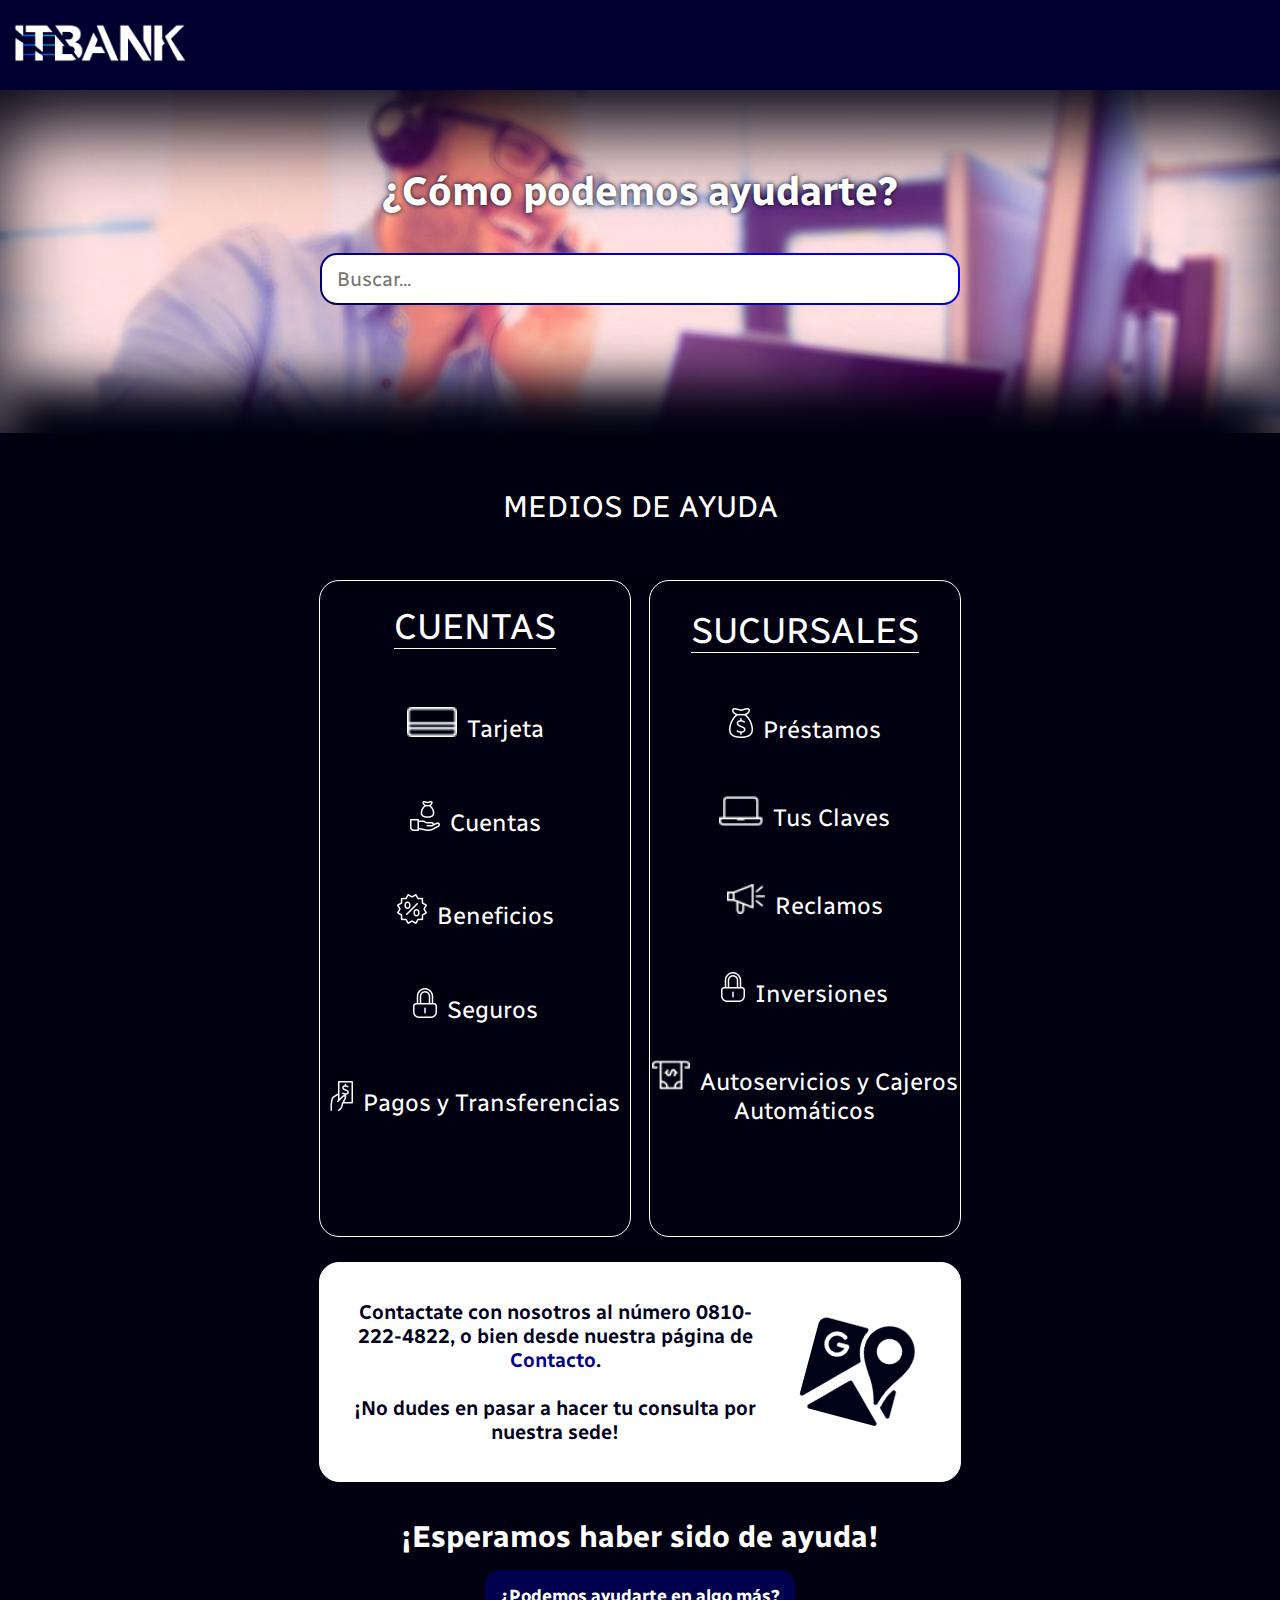
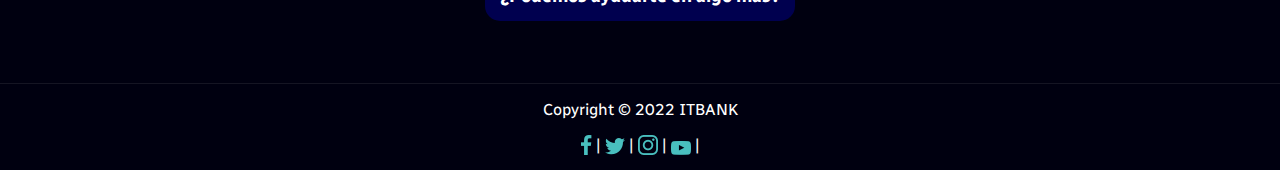
<file: ayuda.html>
<!DOCTYPE html>
<html lang="es">
  <head>
    <meta charset="UTF-8" />
    <meta http-equiv="X-UA-Compatible" content="IE=edge" />
    <meta name="viewport" content="width=device-width, initial-scale=1.0" />
    <title>ITBANK - Ayuda</title>
    <link rel="stylesheet" href="ayuda.css" />
    <link
      href="https://file.myfontastic.com/bZZvQAjNp33makG3Kr9V8f/icons.css"
      rel="stylesheet"
      <link
      rel="preconnect"
      href="https://fonts.googleapis.com"
    />
    <link rel="preconnect" href="https://fonts.googleapis.com" />
    <link rel="preconnect" href="https://fonts.gstatic.com" crossorigin />
    <link
      href="https://fonts.googleapis.com/css2?family=Radio+Canada:wght@300&display=swap"
      rel="stylesheet"
    />
    <link rel="icon" href="./imagenes/itbank-logo.png" />
  </head>

  <body>
    <nav class="navbar">
      <img src="./imagenes/lista.png" alt="Menú" class="menu" />
      <a href="index.html" class="link-titulo" title="Home"
        ><img src="./imagenes/itbank.png" alt="ITBANK" class="titulo"
      /></a>
    </nav>

    <header class="inicio">
      <h1 class="pregunta">¿Cómo podemos ayudarte?</h1>
      <div class="buscador">
        <div class="fondo">
          <input type="text" class="input" placeholder="Buscar..." />
          <a href="" class="boton">
            <i class="icon-search"></i>
          </a>
        </div>
      </div>
      <link
        href="https://file.myfontastic.com/bZZvQAjNp33makG3Kr9V8f/icons.css"
        rel="stylesheet"
      />
    </header>

    <div class="sombra">
      <p>Medios de ayuda</p>
    </div>

    <main class="grid-container">
      <div>
        <ul class="grid1">
          <li class="titulito">CUENTAS</li>
          <li><img src="./imagenes/tarjetas1.png" alt="Targeta" />Tarjeta</li>
          <li><img src="./imagenes/cuenta.png" alt="Cuentas" />Cuentas</li>
          <li>
            <img src="./imagenes/beneficios1.png" alt="Beneficios" />Beneficios
          </li>
          <li><img src="./imagenes/seguros1.png" alt="Seguros" />Seguros</li>
          <li>
            <img src="./imagenes/pagos1.png" alt="Pagos" />Pagos y
            Transferencias
          </li>
        </ul>
      </div>
      <div>
        <ul class="grid2">
          <li class="titulito">SUCURSALES</li>
          <li>
            <img src="./imagenes/prestamos4.png" alt="Seguros" />Préstamos
          </li>
          <li>
            <img src="./imagenes/tus_claves1.png" alt="Seguros" />Tus Claves
          </li>
          <li><img src="./imagenes/reclamos1.png" alt="Seguros" />Reclamos</li>
          <li>
            <img src="./imagenes/seguros1.png" alt="Seguros" />Inversiones
          </li>
          <li>
            <img
              src="./imagenes/autoservicios1.png"
              alt="Seguros"
            />Autoservicios y Cajeros Automáticos
          </li>
        </ul>
      </div>
      <div class="grid3">
        <p>
          Contactate con nosotros al número 0810-222-4822, o bien desde nuestra
          página de <a href="contactanos.html">Contacto</a>.
        </p>
        <p>¡No dudes en pasar a hacer tu consulta por nuestra sede!</p>
        <a
          href="https://www.google.com/maps/place/ITBA+Sede+Rectorado/@-34.6439222,-58.4087625,14.38z/data=!4m5!3m4!1s0x95a335326563a44b:0x687ed059ee29af95!8m2!3d-34.6417149!4d-58.4063908"
          target="_blank"
          title="ITBANK"
          ><img class="mapita" src="./imagenes/mapita.png" alt="Sede"
        /></a>
      </div>
    </main>

    <p class="texto-final">¡Esperamos haber sido de ayuda!</p>

    <div class="boton-final">
      <a href="contactanos.html" title="Contacto"
        >¿Podemos ayudarte en algo más?</a
      >
    </div>

    <footer class="extra">
      <p>Copyright © 2022 ITBANK</p>
      <p>
        <img src="/imagenes/AA010santander_Bank_branch_Santand.png" alt="" /> |
        <img src="/imagenes/AA010santander_Bank_branch_Santand1.png" alt="" /> |
        <img src="./imagenes/AA010santander_Bank_branch_Santand2.png" alt="" />
        |
        <img src="./imagenes/AA010santander_Bank_branch_Santand3.png" alt="" />
        |
      </p>
    </footer>
  </body>
</html>
</file>
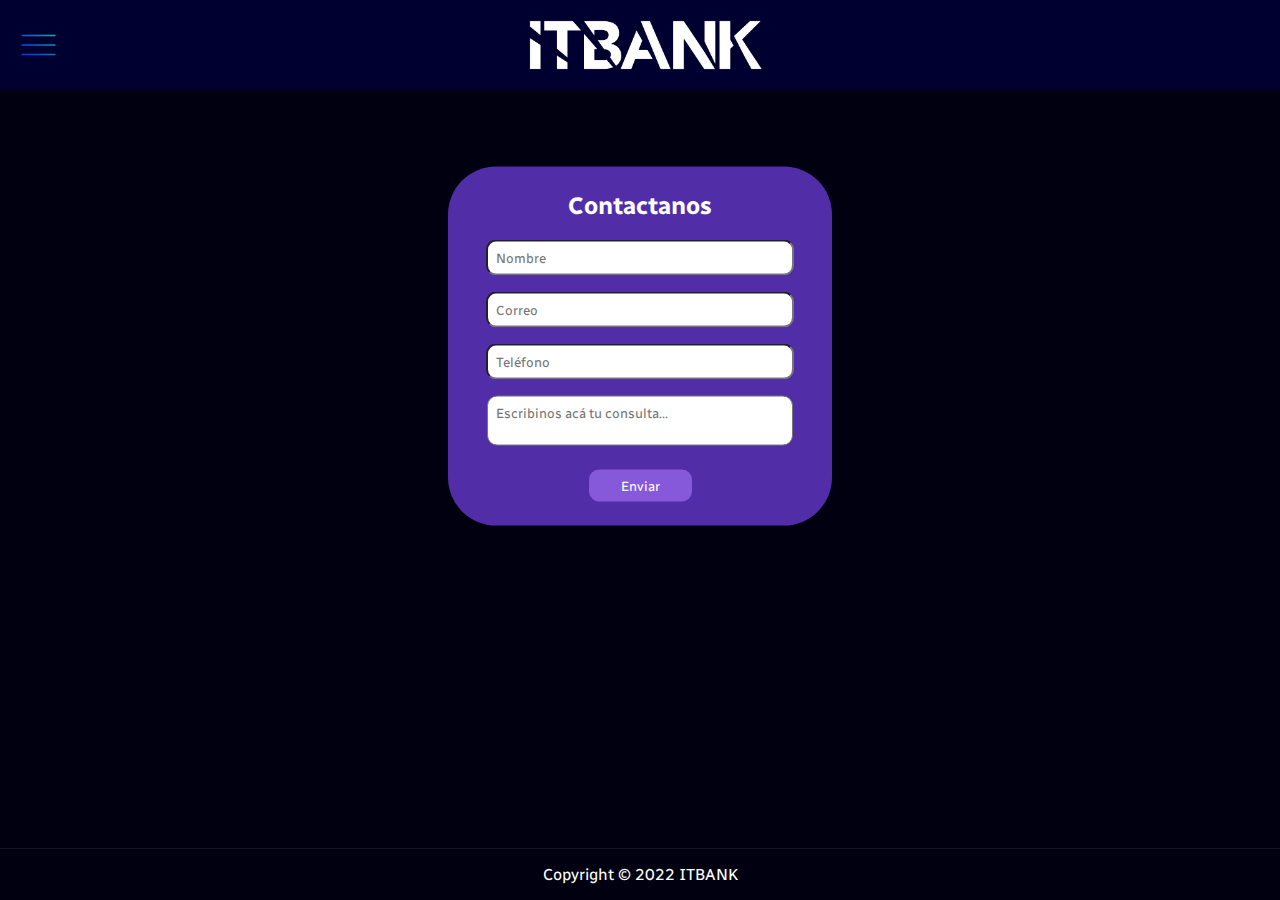
<file: contactanos.html>
<!DOCTYPE html>
<html lang="en">
  <head>
    <meta charset="UTF-8" />
    <meta http-equiv="X-UA-Compatible" content="IE=edge" />
    <meta name="viewport" content="width=device-width, initial-scale=1.0" />
    <link rel="stylesheet" href="./contactanos.css" />
    <link
      rel="preconnect"
      href="https://file.myfontastic.com/bZZvQAjNp33makG3Kr9V8f/icons.css"
    />
    <link rel="preconnect" href="https://fonts.googleapis.com" />
    <link rel="preconnect" href="https://fonts.gstatic.com" crossorigin />
    <link
      href="https://fonts.googleapis.com/css2?family=Radio+Canada:wght@300&display=swap"
      rel="stylesheet"
    />
    <title>ITBANK-Contactanos</title>
    <link rel="icon" href="./imagenes/itbank-logo.png" />
  </head>
  <body>
    <nav class="navbar">
      <img src="./IMAGENES/lista.png" alt="Menú" class="menu" />
      <a href="index.html" class="link-titulo"
        ><img src="./IMAGENES/ITBANK.logo.png" alt="ITBANK" class="titulo"
      /></a>
    </nav>
    <div class="contactanos"></div>
    <div class="container">
      <form action="" class="form-container">
        <h2>Contactanos</h2>
        <input type="text" class="mb-2" placeholder="Nombre" />
        <input type="text" class="mb-2" placeholder="Correo" />
        <input type="text" class="mb-2" placeholder="Teléfono" />
        <textarea
          name="Mensaje"
          class="mb-2"
          placeholder="Escribinos acá tu consulta..."
        ></textarea>
        <button>Enviar</button>
      </form>
    </div>
    <footer class="extra">
      <p>Copyright © 2022 ITBANK</p>
    </footer>
  </body>
</html>
</file>
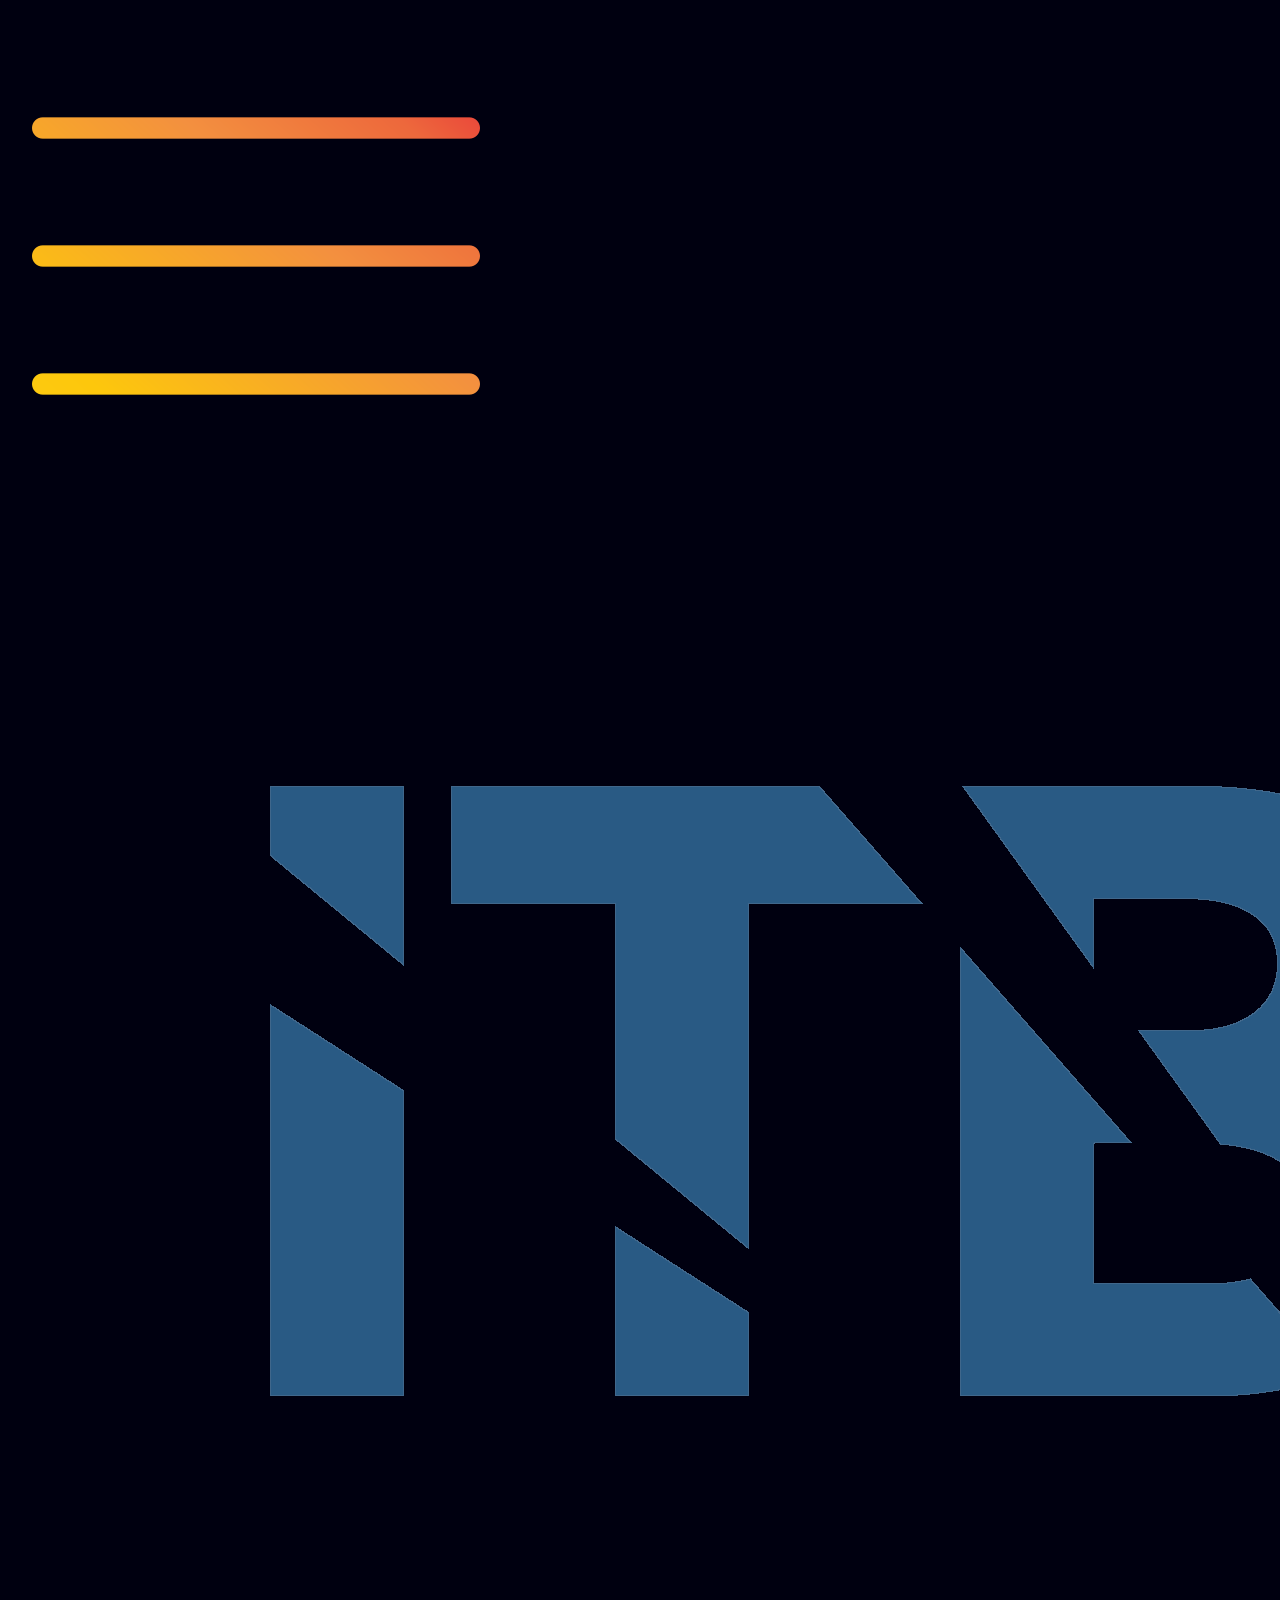
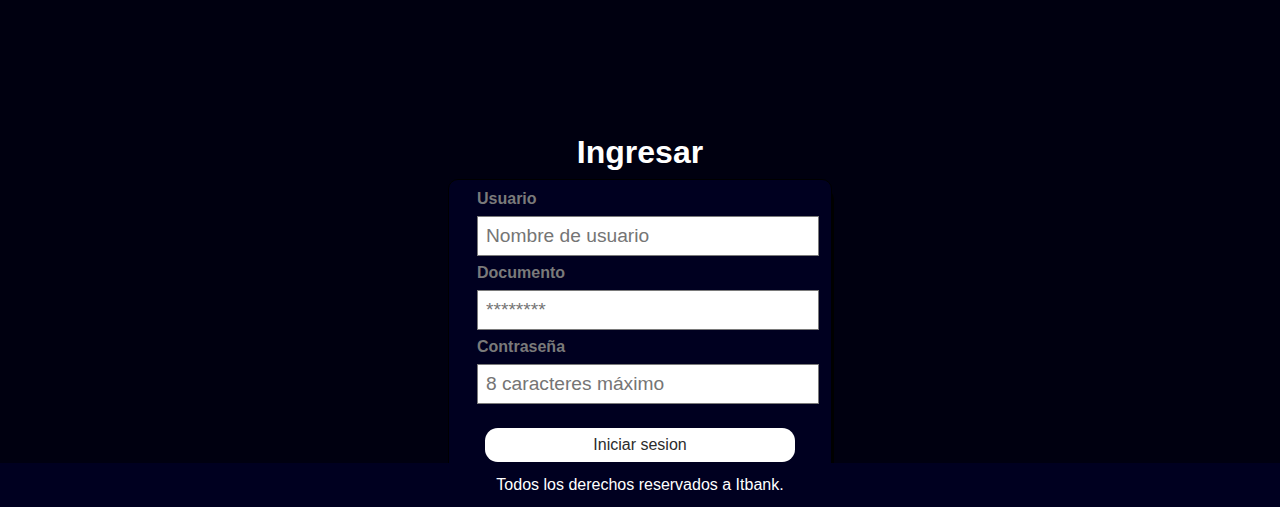
<file: idex.html>
<!DOCTYPE html>
<html lang="en">
  <head>
    <meta charset="UTF-8" />
    <meta http-equiv="X-UA-Compatible" content="IE=edge" />
    <meta name="viewport" content="width=device-width, initial-scale=1.0" />
    <link href="styles.css" rel="stylesheet" />
    <link rel="preconnect" href="https://fonts.googleapis.com" />
    <link rel="preconnect" href="https://fonts.gstatic.com" crossorigin />
    <link
      href="https://fonts.googleapis.com/css2?family=Radio+Canada:wght@600&display=swap"
      rel="stylesheet"
    />
    <link rel="icon" href="/imagenes/itbank-logo.png" />
    <title>Log in Itbank</title>
  </head>
  <body>
    <header>
      <nav class="navbar">
        <img src="./imagenes/lista.png" alt="Menú" class="menu" />
        <a href="index.html" class="link-titulo" title="Home"
          ><img src="./imagenes/itbank.png" alt="ITBANK" class="titulo"
        /></a>
      </nav>
    </header>
    <section>
      <h1>Ingresar</h1>
      <div id="formulario">
        <form action="#">
          <label for="usuario">Usuario</label>
          <input
            type="text"
            id="usuario"
            name="usuario"
            placeholder="Nombre de usuario"
          />
          <label for="documento">Documento</label>
          <input
            type="documneto"
            id="documento"
            name="documento"
            placeholder="********"
          />
          <label for="contraseña">Contraseña</label>
          <input
            type="password"
            id="contraseña"
            name="contraseña"
            placeholder="8 caracteres máximo"
          />

          <div class="boton">
            <input
              type="submit"
              value="Iniciar sesion"
              name="Iniciar Sesion"
              id="Iniciar-sesion"
            />
          </div>
          <div id="cuenta">
            <spam>¿No tenes cuenta?</spam> <a href="#">Registrate</a>
          </div>
        </form>
      </div>
    </section>
    <footer>Todos los derechos reservados a Itbank.</footer>
  </body>
</html>
</file>
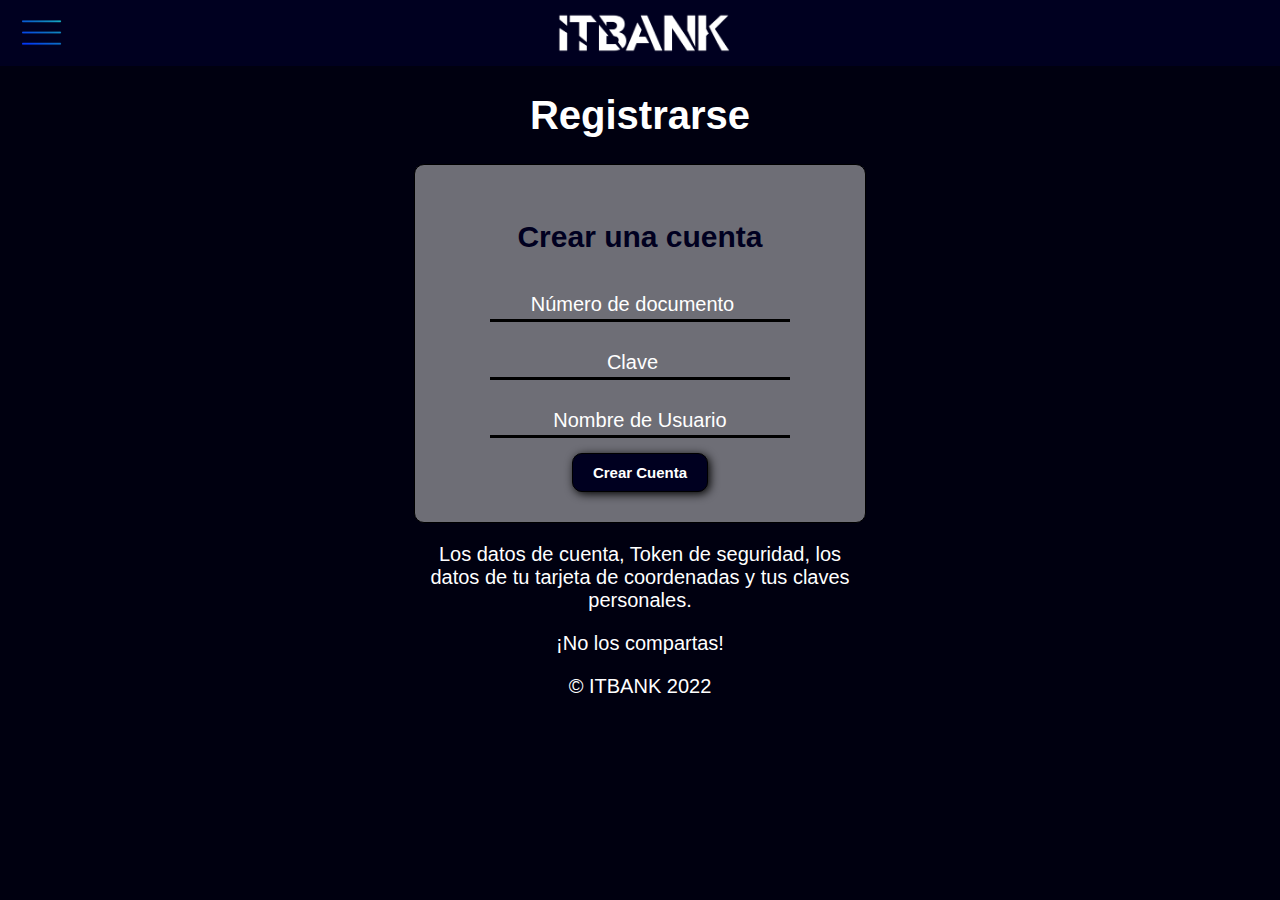
<file: regis.html>
<!DOCTYPE html>
<html lang="es">
    <head>
        <meta charset="UTF-8">
        <meta http-equiv="X-UA-Compatible" content="IE=edge">
        <meta name="viewport" content="width=device-width, initial-scale=1.0">
        <title> Registrar</title>
        <link rel="stylesheet" href="index.css">
    </head>
    <body>
        <div class="wrapper">
            <div class="header">
                <img src="lista.png" alt="Menú" class="menu">
                <img src="itbank.png" alt="ITBANK" class="titulo">
            </div>
            <div class="regis">
                <h1> Registrarse</h1>
            </div>
            <div class="container">
                <h2>Crear una cuenta</h2>
                <input class="form-input" type="number" id="dni" placeholder="Número de documento">
                <input class="form-input" type="number" id="clave" placeholder="Clave">
                <input class="form-input" type="text" id="usuario" placeholder="Nombre de Usuario">
                <button>Crear Cuenta</button>
            </div>
            <footer>
                <div class="save">
                    <p>Los datos de cuenta, Token de seguridad, los datos de tu tarjeta de coordenadas y tus claves personales.</p>
                    <p>¡No los compartas! </p>
                    <p>&copy; ITBANK 2022</p>
                </div>
            </footer>
        </div>
    </body>
</html>
</file>
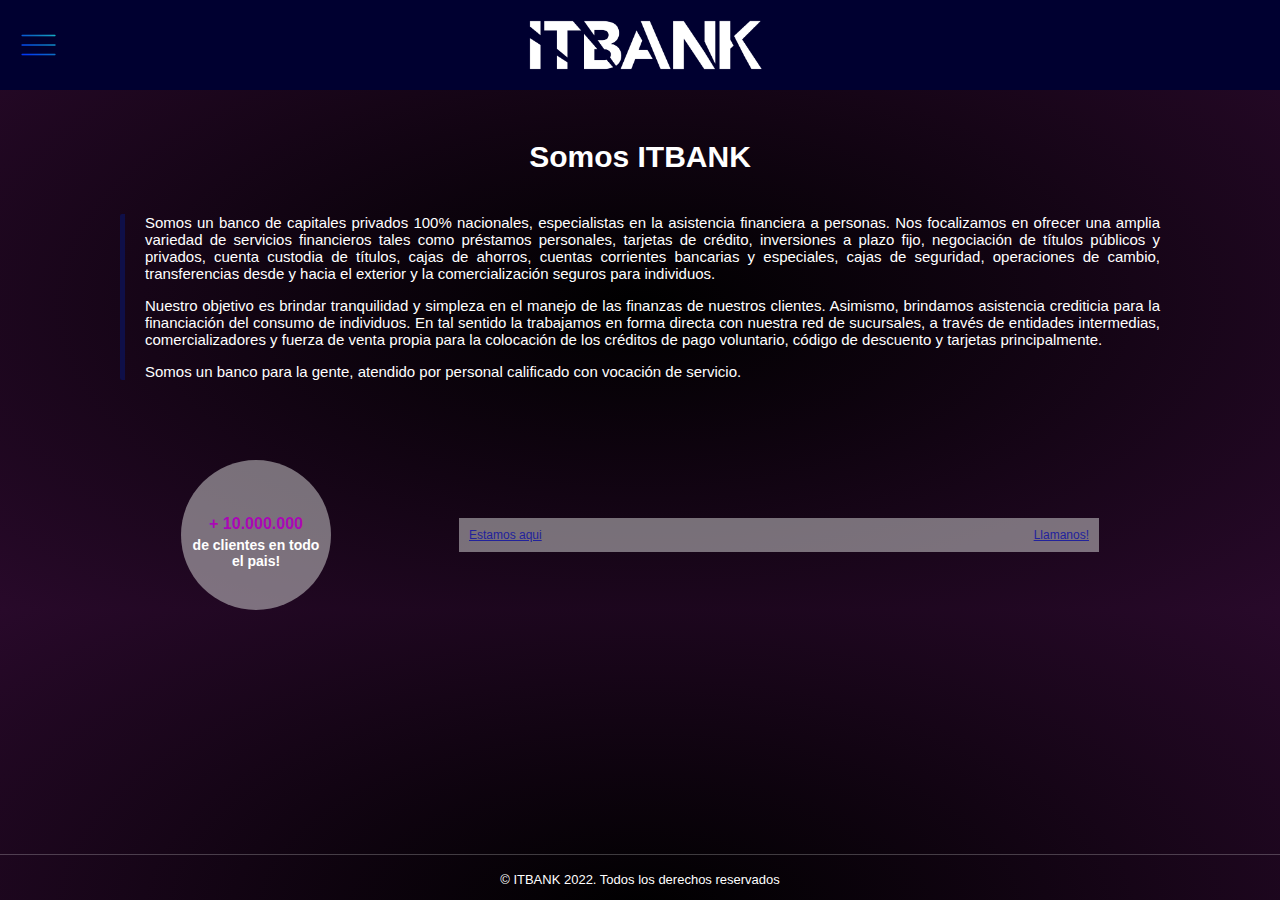
<file: mio/nosotros.html>
<!DOCTYPE html>
<html lang="en">
  <head>
    <meta charset="UTF-8" />
    <meta http-equiv="X-UA-Compatible" content="IE=edge" />
    <meta name="viewport" content="width=device-width, initial-scale=1.0" />
    <title>ITBANK - Nosotros</title>
    <link rel="stylesheet" href="nosotros.css" />
    <link rel="icon" href="../imagenes/itbank-logo.png" />
  </head>
  <body>
    <nav class="navegador">
        <img src="lista.png" alt="Menu" class="menu" />
        <a href="../index.html" class="link-titulo"
          ><img src="itbank.png" alt="ITBANK" class="banco"
        /></a>
      </nav>
      <!-- <img src="banco.jpg" alt="bancoitba" class="bancoitba" /> -->
      <div class="titulo">
        <h1>Somos ITBANK</h1>
      </div>

      <div class="parrafos">
        <p>
          Somos un banco de capitales privados 100% nacionales, especialistas en
          la asistencia financiera a personas. Nos focalizamos en ofrecer una
          amplia variedad de servicios financieros tales como préstamos
          personales, tarjetas de crédito, inversiones a plazo fijo, negociación
          de títulos públicos y privados, cuenta custodia de títulos, cajas de
          ahorros, cuentas corrientes bancarias y especiales, cajas de
          seguridad, operaciones de cambio, transferencias desde y hacia el
          exterior y la comercialización seguros para individuos.
        </p>
        <p>
          Nuestro objetivo es brindar tranquilidad y simpleza en el manejo de
          las finanzas de nuestros clientes. Asimismo, brindamos asistencia
          crediticia para la financiación del consumo de individuos. En tal
          sentido la trabajamos en forma directa con nuestra red de sucursales,
          a través de entidades intermedias, comercializadores y fuerza de venta
          propia para la colocación de los créditos de pago voluntario, código
          de descuento y tarjetas principalmente.
        </p>
        <p>
          Somos un banco para la gente, atendido por personal calificado con
          vocación de servicio.
        </p>
        <!-- <div class="linea-v"></div> -->
      </div>
      <div class="posicion">
      <div class="burbuja">
        <p class="millon">+ 10.000.000</p>
        <p>de clientes en todo el pais!</p>
      </div>
      <div class="link">
        <a
          class="direccion"
          href="https://www.google.com.ar/maps/place/ITBA+Sede+Rectorado/@-34.6417148,-58.4108755,17z/data=!3m1!4b1!4m5!3m4!1s0x95a335326563a44b:0x687ed059ee29af95!8m2!3d-34.6417149!4d-58.4063908"
          >Estamos aqui
        </a>
        <a class="telefono" href="tel:+34678567876"> Llamanos!</a>
      </div>
    </div>
      <footer>
        <div class="hr"></div>
          <p class="ending">
            &copy; ITBANK 2022. Todos los derechos reservados
          </p>
        </div>
      </footer>
    </div>
  </body>
</html>
</file>
<file: ayuda.css>
* {
  font-family: "Radio Canada", sans-serif;
  list-style-type: none;
}

body {
  margin: 0;
  box-sizing: border-box;
  background-color: #000010;
}

.navbar {
  display: flex;
  width: 100%;
  height: 10vh;
  background-color: #000030;
  justify-content: center;
  align-items: center;
  top: 0vh;
  position: sticky;
  z-index: 10;
}

.menu {
  height: auto;
  width: 3%;
  position: absolute;
  left: 1.5%;
  align-self: center;
  filter: invert(1);
  cursor: pointer;
  min-width: 35px;
}

.titulo {
  height: 70%;
  width: 15%;
  object-fit: cover;
  filter: brightness(10);
  cursor: pointer;
  min-width: 150px;
}

.inicio {
  width: 100%;
  height: 20%;
  background-color: #000010;
  background-image: url("./imagenes/atencion.jpg");
  background-repeat: no-repeat;
  background-size: cover;
  padding-top: 6%;
  padding-bottom: 10%;
  box-shadow: 0 40px 80px #000010 inset;
}

.pregunta {
  color: #fff;
  font-size: 40px;
  text-align: center;
  margin-bottom: 3%;
  margin-top: 0;
  color: #fff;
  text-shadow: 0px 0px 5px #000020;
  font-weight: bold;
}

.buscador {
  width: 50%;
  background: linear-gradient(15deg, #000050 0%, #0000ff 100%);
  border-radius: 17px;
  height: 52px;
  margin-left: 25%;
  display: flex;
  align-items: center;
  justify-content: center;
}

.fondo {
  width: 99.4%;
  background: #fff;
  border-radius: 15px;
  height: 92%;
  display: flex;
  align-items: center;
  justify-content: space-between;
  margin-left: 0.017%;
}

.input {
  border: none;
  background: none;
  outline: none;
  margin-left: 2%;
  font-size: 20px;
  font-weight: normal;
  width: 100%;
}

.boton {
  text-decoration: none;
  color: grey;
  margin-top: 4px;
  margin-right: 2%;
  height: max-content;
  width: max-content;
}

.sombra {
  width: 100%;
  box-shadow: 0 -50px 50px #000010;
  height: 10%;
  color: #fff;
  text-transform: uppercase;
  text-align: center;
  padding: 2% 0;
  font-size: 30px;
  background-color: #000010;
}

.grid-container {
  margin-left: 25%;
  width: 50%;
  height: 100vh;
  display: grid;
  justify-items: center;
  color: #fff;
  grid-template-columns: 1fr 1fr;
  grid-template-rows: 3fr 1fr;
  column-gap: 3%;
  row-gap: 3%;
}

.grid-container div {
  border: 1px solid #fff;
  height: 100%;
  width: 100%;
  border-radius: 20px;
  text-align: center;
}

.grid-container li {
  cursor: pointer;
}

.grid1 img {
  height: 30px;
  width: auto;
  filter: brightness(1000%);
  padding-right: 10px;
}

.grid1 {
  display: grid;
  font-size: 150%;
  gap: 20%;
  justify-content: center;
  align-items: center;
  grid-template-rows: 3fr repeat(5, 1fr);
  padding: 0;
}

.grid1 li {
  width: max-content;
  justify-self: center;
}

.grid1 li:hover {
  text-decoration: underline;
}

.titulito {
  border-bottom: 1px solid #fff;
  width: max-content;
  justify-self: center;
  font-size: 150%;
  cursor: default !important;
}

.titulito:hover {
  text-decoration: none !important;
  cursor: default;
}

.grid2 img {
  height: 30px;
  width: auto;
  filter: brightness(1000%);
  padding-right: 10px;
}

.grid2 {
  display: grid;
  font-size: 150%;
  gap: 10%;
  justify-content: center;
  align-items: center;
  grid-template-rows: 3fr repeat(5, 1fr);
  padding: 0;
}

.grid2 li {
  width: auto;
  justify-self: center;
}

.grid2 li:hover {
  text-decoration: underline;
}

.grid3 {
  color: #000020;
  text-align: left;
  grid-column: span 2;
  background-color: rgb(255, 255, 255);
  font-size: 125%;
  display: grid;
  grid-template-columns: 2fr 1fr;
  gap: 5%;
  align-items: center;
}

.grid3 p {
  display: inline-block;
  font-weight: 600;
  text-align: center;
  width: 100%;
  margin-left: 8%;
}

.grid3 a {
  text-decoration: none;
  color: #00008f;
  grid-column: 2 / 3;
  grid-row: 1 / 3;
  width: 100%;
}

.grid3 a:hover {
  text-decoration: underline;
}

.grid3 :nth-child(2) {
  margin-top: -10%;
}

.mapita {
  width: 50%;
  transform: rotate(15deg);
  filter: brightness(10%);
}

.mapita:hover {
  filter: brightness(60%);
  transition: all 0.5s ease;
}

.texto-final {
  color: #fff;
  font-size: 30px;
  text-align: center;
  margin-top: 3%;
  font-weight: bold;
}

footer {
  color: #fff;
  text-align: center;
  margin-top: 6%;
  border-top: 1px solid rgba(255, 255, 255, 0.082);
}

footer img {
  cursor: pointer;
  filter: invert(0.75);
  margin-bottom: -5px;
}

.boton-final {
  width: max-content;
  height: max-content;
  background-color: #4f006e;
  border-radius: 15px;
  font-size: 110%;
  font-weight: bold;
  margin-left: 50%;
  transform: translateX(-50%);
  text-align: center;
  cursor: pointer;
}

.boton-final a {
  text-decoration: none;
  color: #fff;
  padding: 15px 15px;
  border-radius: 15px;
  background-color: #00004f;
}

.boton-final a:hover {
  background-color: #0000af;
  transition: all 0.6s ease;
  border: 1px solid #fff;
}
</file>
<file: contactanos.css>
* {
  font-family: "Radio Canada", sans-serif;
}

body {
  background-color: #000010;
  height: 100vh;
  width: 100%;
  margin: 0;
}

.navbar {
  display: flex;
  width: 100%;
  height: 10vh;
  background-color: #000030;
  justify-content: center;
  align-items: center;
  position: sticky;
}

.menu {
  height: auto;
  width: 3%;
  position: absolute;
  left: 1.5%;
  align-self: center;
  filter: invert(1);
  cursor: pointer;
  min-width: 35px;
}

.titulo {
  height: 100%;
  width: 100%;
  object-fit: cover;
  filter: brightness(10);
  cursor: pointer;
  min-width: 150px;
}

.link-titulo {
  justify-self: center;
  width: max-content;
  height: 100%;
}

.container {
  width: 30%;
  background-color: #512da8;
  height: fit-content;
  border-radius: 3rem;
  margin-top: 20%;
  margin-left: 50%;
  transform: translate(-50%, -50%);
}

.form-container {
  display: flex;
  justify-content: center;
  align-items: center;
  flex-flow: column;
}

h2 {
  font-family: "Radio Canada", sans-serif;
  font-weight: 800;
  color: white;
  margin-top: -1.5rem;
}

form {
  padding: 3rem;
}

input,
textarea {
  width: 100%;
  font-family: "Radio Canada", sans-serif;
  padding: 0.5rem;
  border-radius: 10px;
  resize: none;
}

textarea {
  max-width: 100%;
}

input:focus-visible,
textarea:focus-visible {
  outline: unset;
}

.mb-2 {
  margin-bottom: 1rem;
}

button {
  padding: 0.5rem 2rem;
  border-radius: 10px;
  border: none;
  color: white;
  background-color: #8559da;
  cursor: pointer;
  margin-top: 0.5rem;
  margin-bottom: -1.5rem;
}

button:focus-visible {
  outline: unset;
}

footer {
  color: #fff;
  text-align: center;
  margin-bottom: 0%;
  border-top: 1px solid rgba(255, 255, 255, 0.082);
  position: absolute;
  bottom: 0;
  width: 100%;
}
</file>
<file: styles.css>
*{
    margin: 0;
    padding: 0;
    box-sizing: border-box;
    
}

body{
    min-height: 100vh;
    min-width: 100vw;
    font-family: 'Roboto',sans-serif;
    position: relative;
    background-color: #000010
}

/**HEADER**/

#nav{
    display: flex;
    width: 100%;
    height: 10vh;
    align-items: center;
    background-color: #000020;
    justify-content: center;
    top: 0vh;
    position: sticky;
}

#nav-primario{
    height: 70%;
    width: 15%;
    object-fit: cover;
    filter: brightness(10);
    cursor: pointer;
    min-width: 150px;
}

#nav-secundario{
    height: auto;
    width: 3%;
    left: 1.5%;
    align-self:center;
    filter: invert(1);
    cursor: pointer;
    min-width: 35px;
    position: absolute;
    
}

/**SECCION PRINCIPAL**/

section{
    height: 100%;
    display: flex;
    flex-direction: column;
    justify-content: center;
    align-items: center;
    margin-top: 3.5rem;
        
}

h1{
    font-size: 2rem;
    font-weight: 700;
    margin: 0.5rem;
    color: white;
}

/**FORMULARIO**/



#formulario{
    width: 30%;
    font-size: 15px;
    font-weight: bolder;
    padding: 10px 20px;
    border-radius: 10px;
    border: 1px solid rgba(0,0,0,5);
    box-shadow: 2px 10px rgba(0,0,0,5);
    color: white;
    background-color:#000020;
}

input,select{
    font-size: 1.2rem;
    border: solid 1px #7a7a7a;
    padding: 0.5rem;
    width: 100%;
    margin: 0.5rem;
    background-color: #ffffff;
    color: #2c2c2c;
    
}

label{
    font-size: 1rem;
    color: #7a7a7a;
    padding: 0.5rem;
}

.boton{
    display: flex;
    flex-direction: row;
    align-items: center;
    padding: 0.5rem;
    
}

#Iniciar-sesion{
    background-color:white;
    font-size: 1rem;
    color: #2c2c2c;
    font-weight: 500;
    border-radius: 0.8rem;
    border: none;
    
}


#Registrar{
    background-color:#1CD1B0;
    font-size: 1rem;
    color: #2c2c2c;
    font-weight: 500;
    border-radius: 0.8rem;
    border: none;
    flex-grow: 0.4;
}

#cuenta{
    text-align: center;
    font-size: 1rem;
    color: #2c2c2c;
}

#contacto{
    width: 100%;
    margin: 0.5rem;
}

#area{
    width: 100%;
    height: 8rem;
}
/**FOOTER**/

footer{
    background-color: #000020;
    width: 100%;
    color: #ffffff;
    padding: 0.8rem;
    font-size: 1rem;
    text-align: center;
    position: absolute;
    bottom: 0;
}
</file>
<file: index.css>
.header{
    display: flex;
    width: 100%;
    background-color: #000020;
    justify-content: center;
    align-items: center;
}
.titulo{
    height: 70%;
    width: 15%;
    object-fit: cover;
    filter: brightness(10);
    cursor: pointer;

}
.menu {
    height: 5%;
    position: absolute;
    left: 1.5%;
    align-self: center;
    filter: invert(10);

}

.label{
    margin: 10px;   
}

*{
     box-sizing: border-box; /*prop q hace q los elementos no crezcan
     mas del tamaño q uno le dio*/
 }

 h2{
     color: #000020;
 }
 .container {
    display: flex;
    flex-direction: column;
    align-items: center;
    justify-content: center;
    background-color:rgb(220,220,220,.5);
    padding: 30px 60px;
    border-radius: 10px;
    border:1px solid rgba(0,0,0,3);
  
  }


 ul{list-style: none;}

 body{
    font-family:"Roboto",sans-serif;
    font-size: 20px;
     margin: 0;
     background-color:#000010;    
 }
.wrapper{
    display: flex;
    flex-direction: column;
    align-items: center;
 }

 .save{
    width: 450px; 
    text-align: center;
 }
.regis, .label, .container, .save{
    color:white;
}

 button{
    font-size: 15px;
    font-weight: bolder;
    padding: 10px 20px;
    border-radius: 10px;
    border:1px solid rgba(0,0,0,3);
    box-shadow: 2px 2px 10px rgba(0,0,0,5);
    color: white;
    background-color:#000020 ;
}

button:hover{
    background-color: rbg(101,33,165);
}

.form-input {
    margin: 15px;
    border: 0px;
    border-bottom: 3px solid black;
    text-align: center;
    width: 300px;
    padding: 5px;
    color: white;
    background-color: transparent
}

::placeholder {
    color: white;
    opacity: 1;
    font-size: 20px;
}
</file>
<file: mio/nosotros.css>
* {
  font-family: "Radio Canada", sans-serif;
  background-size: cover;
}

.navegador {
  display: flex;
  width: 100%;
  height: 10vh;
  background-color: #000030;
  justify-content: center;
  align-items: center;
  top: 0vh;
  position: sticky;
  z-index: 10;
}

.banco {
  height: 100%;
  width: 100%;
  object-fit: cover;
  filter: brightness(10);
  cursor: pointer;
  min-width: 150px;
}

.menu {
  height: auto;
  width: 3%;
  position: absolute;
  left: 1.5%;
  align-self: center;
  filter: invert(1);
  cursor: pointer;
  min-width: 35px;
}

.link-titulo {
  justify-self: center;
  width: max-content;
  height: 100%;
}

* {
  box-sizing: border-box;
}

h1 {
  font-size: 30px;
  color: white;
  margin-top: 50px;
  margin-bottom: 0%;
  text-align: center;
}

.parrafos {
  font-size: 15px;
  color: white;
  text-align: justify;
  margin: 40px 120px 25px 120px;
  border-left: thick solid #22229c;
  /* border-left: thick solid rgb(156,137,184) */
  border-left-style: inset;
  border-radius: 2px;
  padding-left: 20px;
}

.burbuja {
  color: white;
  font-size: 14px;
  text-align: center;
  background-color: rgb(220, 220, 220, 0.5);
  padding: 10px;
  border-radius: 100%;
  height: 150px;
  width: 150px;
  justify-content: left;
  align-items: center;
  font-weight: bold;
}
.millon {
  color: #aa07b5;
  font-size: 16px;
  text-align: center;
  margin-bottom: -10px;
  margin-top: 45px;
}

.posicion {
  display: flex;
  justify-content: center;
  align-items: center;
  margin-top: 80px;
  width: 100%;
  margin-left: 10;
  gap: 10%;
}

.link {
  background-color: rgb(220, 220, 220, 0.5);
  padding: 10px;
  width: 50%;
  height: 10%;
}

footer {
  text-align: center;
}

a.direccion {
  color: #22229c;
  font-size: 12px;
  float: left;
  font-family: Verdana, Geneva, Tahoma, sans-serif;
}

a.telefono {
  color: #22229c;
  font-size: 12px;
  float: right;
  font-family: Verdana, Geneva, Tahoma, sans-serif;
}

.ending {
  position: absolute;
  font-size: 13px;
  color: white;
  text-align: center;
  bottom: 0;
  left: 50%;
  transform: translateX(-50%);
}

.hr {
  position: absolute;
  bottom: 5%;
  width: 100%;
  background-color: rgba(255, 255, 255, 0.233);
  height: 1px;
}

body {
  /* font-size: 20px; */
  margin: 0;
  background-color: #000010;
  /* background: linear-gradient(30deg, #39043c, #000010); */
  background: radial-gradient(black, #28092a);
}
</file>
